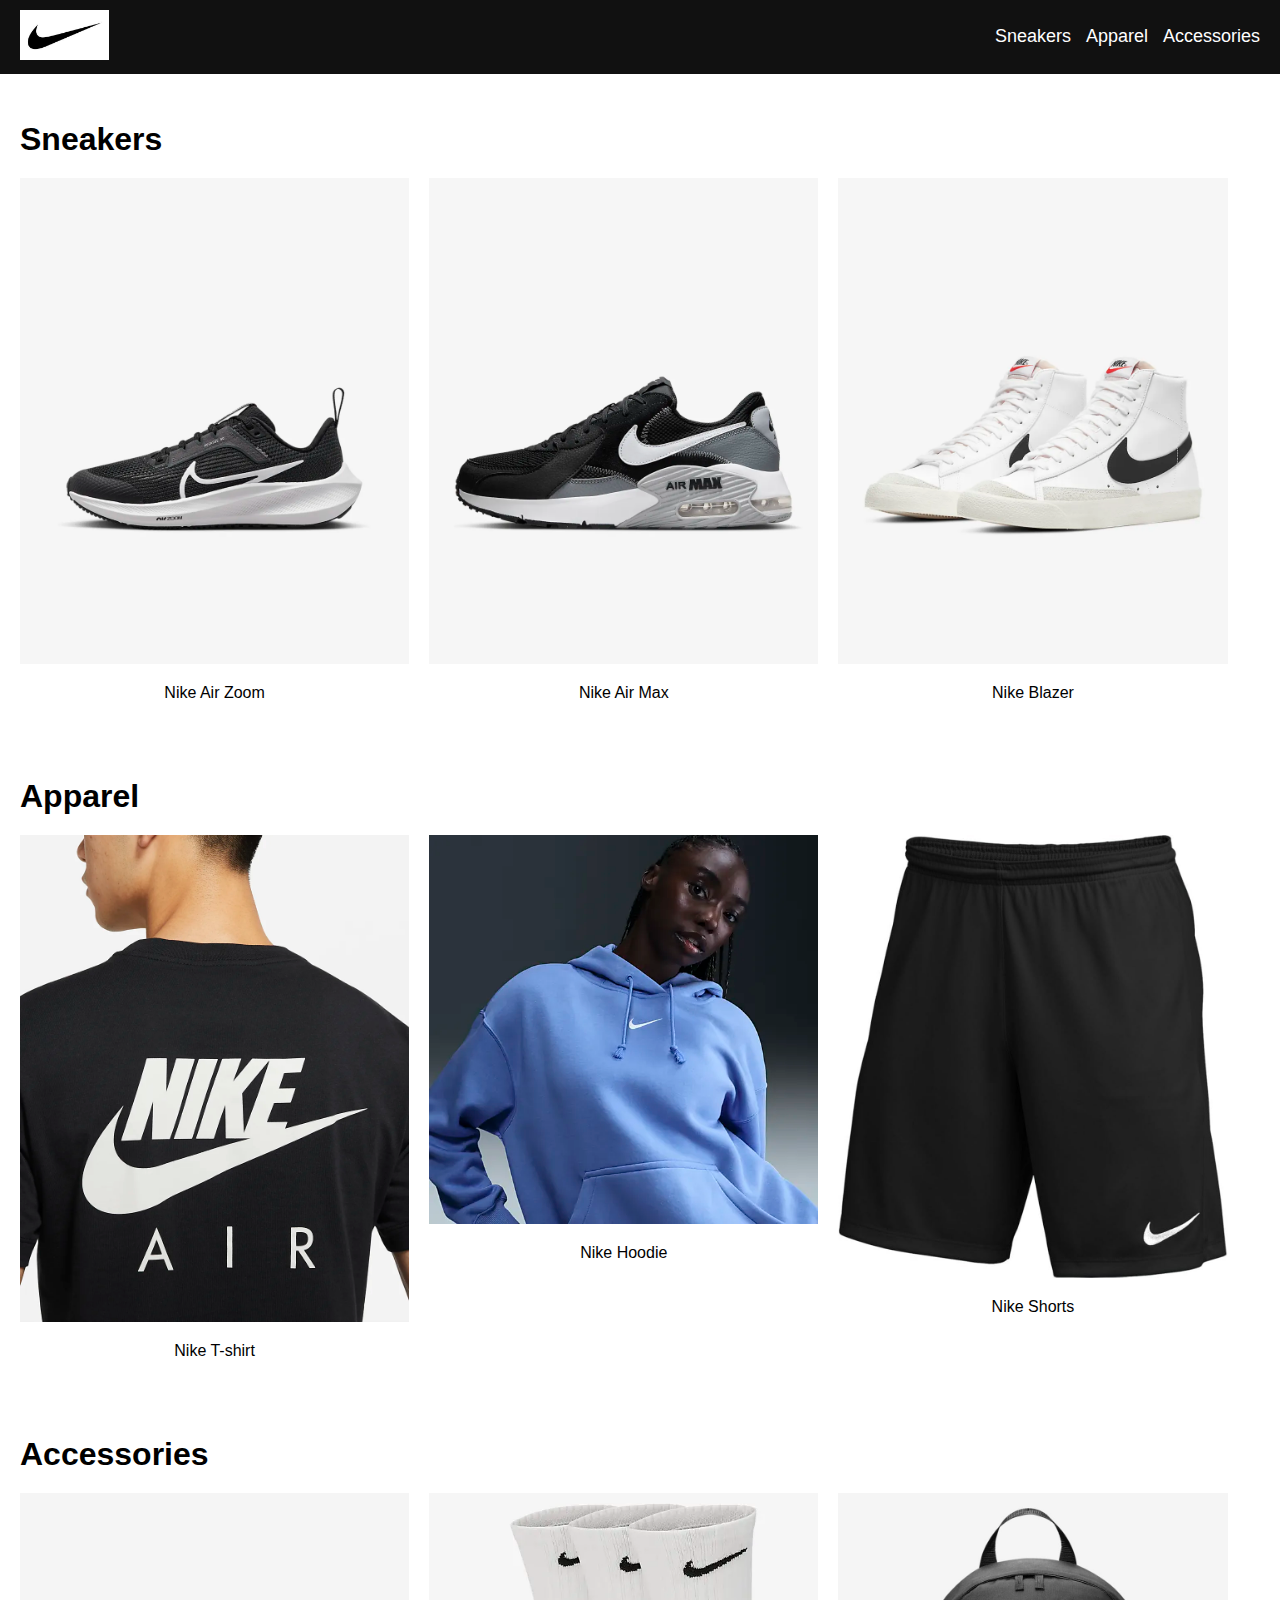
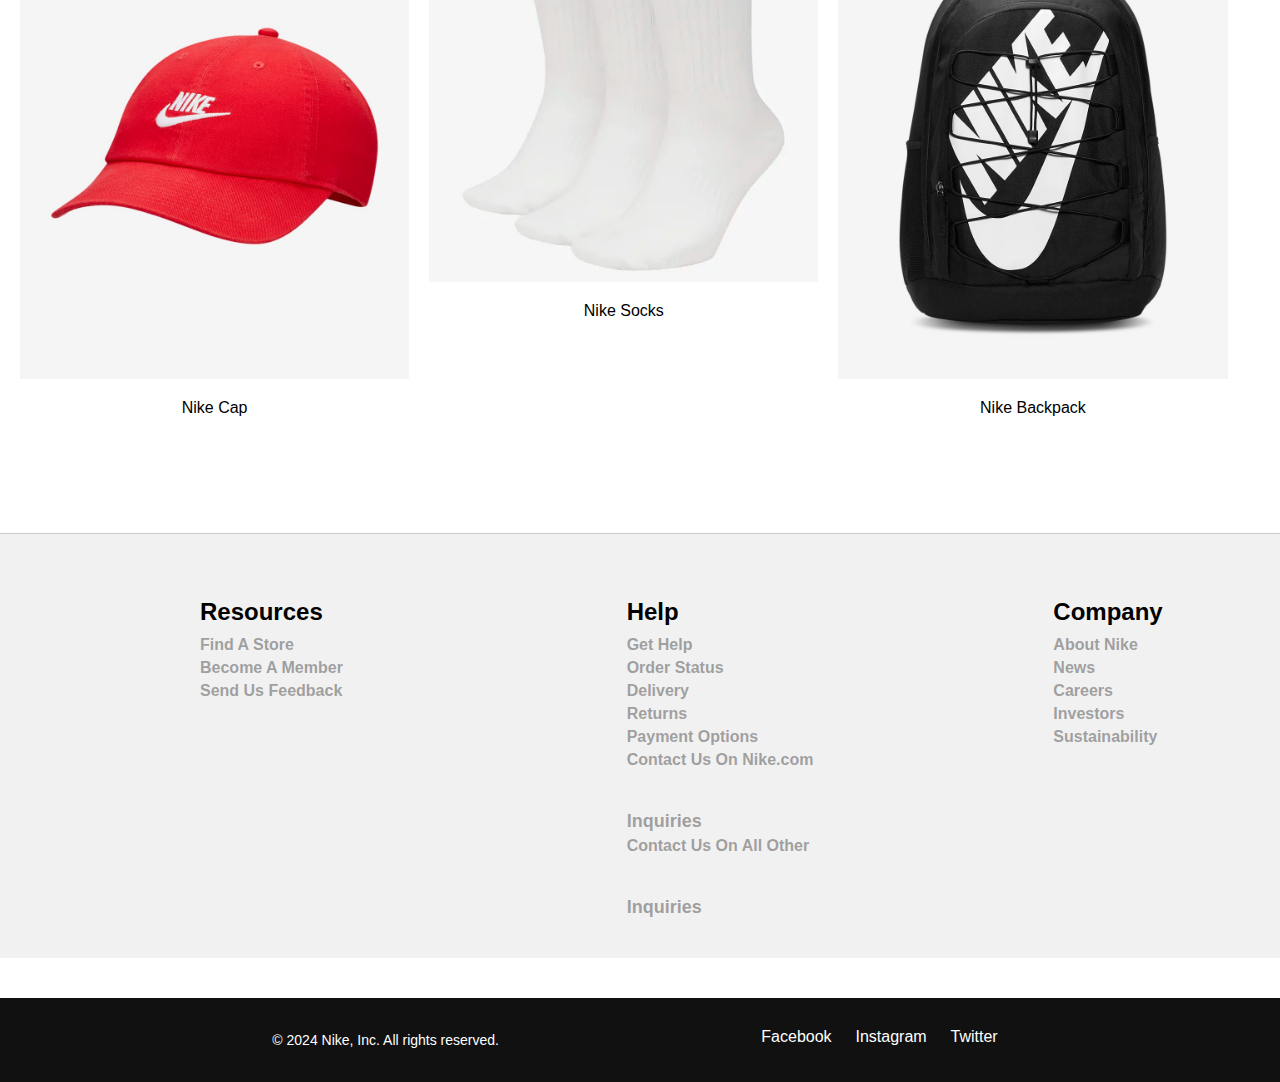
<file: collection.html>
<!DOCTYPE html>
<html lang="en">
<head>
    <meta charset="UTF-8">
    <meta name="viewport" content="width=device-width, initial-scale=1.0">
    <title>Nike Collection</title>
    <link rel="stylesheet" href="collection.css">
</head>
<body>

    <!-- Header with navigation -->
    <header>
        <div class="logo">
            <a href="index.html"><img src="logo.jpg" alt="Nike Logo"></a>
        </div>
        <nav>
            <ul>
                <li><a href="#sneakers">Sneakers</a></li>
                <li><a href="#apparel">Apparel</a></li>
                <li><a href="#accessories">Accessories</a></li>
            </ul>
        </nav>
    </header>

    <!-- Collection Section -->
    <section class="collection">
        <div class="container">
            <!-- Sneakers Section -->
            <div id="sneakers" class="collection-category">
                <h2>Sneakers</h2>
                <div class="collection-items">
                    <div class="item">
                        <img src="air_zoom.jpg" alt="Nike Sneaker 1">
                        <p>Nike Air Zoom</p>
                    </div>
                    <div class="item">
                        <img src="nike_air_max.jpg" alt="Nike Sneaker 2">
                        <p>Nike Air Max</p>
                    </div>
                    <div class="item">
                        <img src="nike_blazer.jpg" alt="Nike Sneaker 3">
                        <p>Nike Blazer</p>
                    </div>
                </div>
            </div>

            <!-- Apparel Section -->
            <div id="apparel" class="collection-category">
                <h2>Apparel</h2>
                <div class="collection-items">
                    <div class="item">
                        <img src="nike_air_t-shirt.jpg" alt="Nike Apparel 1">
                        <p>Nike T-shirt</p>
                    </div>
                    <div class="item">
                        <img src="hoddies_women.jpg" alt="Nike Apparel 2">
                        <p>Nike Hoodie</p>
                    </div>
                    <div class="item">
                        <img src="nike_shorts.jpg" alt="Nike Apparel 3">
                        <p>Nike Shorts</p>
                    </div>
                </div>
            </div>

            <!-- Accessories Section -->
            <div id="accessories" class="collection-category">
                <h2>Accessories</h2>
                <div class="collection-items">
                    <div class="item">
                        <img src="nike_cap.jpg" alt="Nike Accessory 1">
                        <p>Nike Cap</p>
                    </div>
                    <div class="item">
                        <img src="nike_socks.jpg" alt="Nike Accessory 2">
                        <p>Nike Socks</p>
                    </div>
                    <div class="item">
                        <img src="nike_backpack.jpg" alt="Nike Accessory 3">
                        <p>Nike Backpack</p>
                    </div>
                </div>
            </div>
        </div>
    </section>

    <div class="footer">
        <div class="Resources">
            <div><h3>Resources</h3></div>
            <div><h5>Find A Store</h5></div>
            <div><h5>Become A Member</h5></div>
            <div><h5>Send Us Feedback</h5></div>
            <div></div>
            <div></div>
        </div> <br>
        <div class="Help">
            <div><h3>Help</h3></div>
            <div> <h5>Get Help</h5></div>
            <div><h5>Order Status</h5></div>
            <div><h5>Delivery</h5></div>
            <div><h5>Returns</h5></div>
            <div><h5>Payment Options</h5></div>
            <div><h5>Contact Us On Nike.com</h5>
            <h6>Inquiries</h6></div>
            <div><h5>Contact Us On All Other</h5>
            <h6>Inquiries</h6></div>
        </div> <br>
        <div class="Company">
            <div><h3>Company</h3></div>
            <div><h5>About Nike</h5></div>
            <div> <h5>News</h5></div>
            <div><h5>Careers</h5></div>
            <div><h5>Investors</h5></div>
            <div><h5>Sustainability</h5></div>
        </div>
      </div>
      
      <footer>
        <p>&copy; 2024 Nike, Inc. All rights reserved.</p>
        <div class="social-links">
            <a href="lodingpage.html">Facebook</a>
            <a href="lodingpage.html">Instagram</a>
            <a href="lodingpage.html">Twitter</a>
        </div>
    </footer>
</body>
</html>
</file>
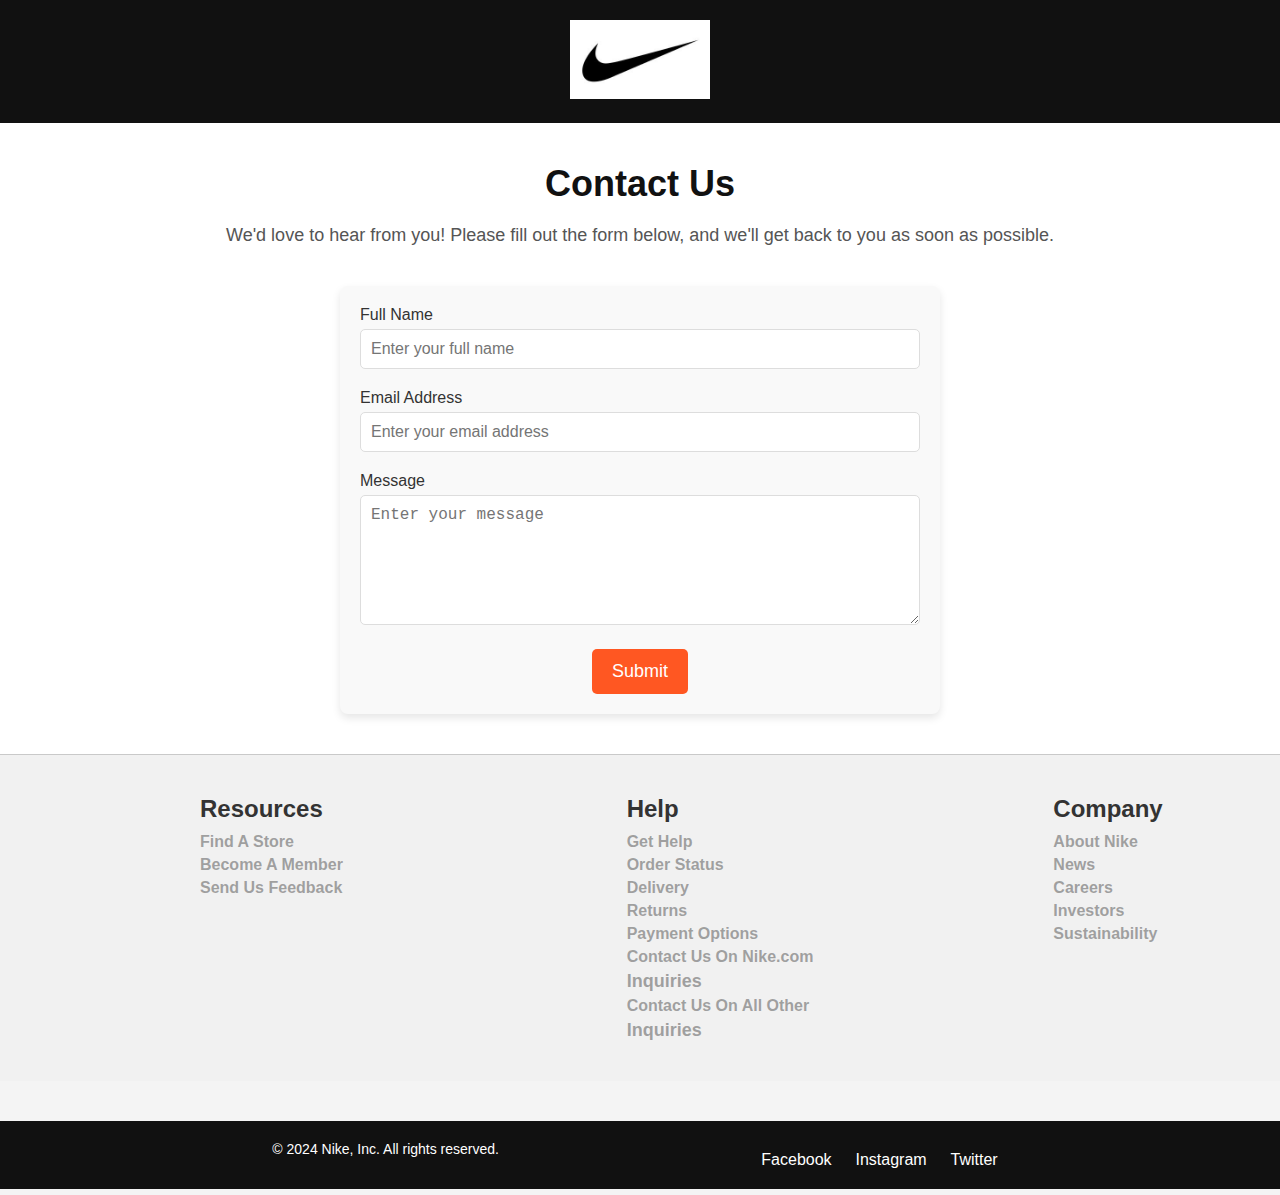
<file: contact.html>
<!DOCTYPE html>
<html lang="en">
<head>
    <meta charset="UTF-8">
    <meta name="viewport" content="width=device-width, initial-scale=1.0">
    <title>Contact Us | Nike</title>
    <link rel="stylesheet" href="contact.css">
</head>
<body>

    <!-- Header Section -->
    <header>
        <div class="logo">
            <a href="index.html"><img src="logo.jpg" alt="Nike Logo"></a>
        </div>
    </header>

    <!-- Contact Section -->
    <section class="contact">
        <div class="container">
            <h2>Contact Us</h2>
            <p>We'd love to hear from you! Please fill out the form below, and we'll get back to you as soon as possible.</p>
            <form action="#" method="post">
                <div class="form-group">
                    <label for="name">Full Name</label>
                    <input type="text" id="name" name="name" placeholder="Enter your full name" required>
                </div>

                <div class="form-group">
                    <label for="email">Email Address</label>
                    <input type="email" id="email" name="email" placeholder="Enter your email address" required>
                </div>

                <div class="form-group">
                    <label for="message">Message</label>
                    <textarea id="message" name="message" rows="6" placeholder="Enter your message" required></textarea>
                </div>

                <button type="submit">Submit</button>
            </form>
        </div>
    </section>
    <div class="footer">
        <div class="Resources">
            <div><h3>Resources</h3></div>
            <div><h5>Find A Store</h5></div>
            <div><h5>Become A Member</h5></div>
            <div><h5>Send Us Feedback</h5></div>
            <div></div>
            <div></div>
        </div> <br>
        <div class="Help">
            <div><h3>Help</h3></div>
            <div> <h5>Get Help</h5></div>
            <div><h5>Order Status</h5></div>
            <div><h5>Delivery</h5></div>
            <div><h5>Returns</h5></div>
            <div><h5>Payment Options</h5></div>
            <div><h5>Contact Us On Nike.com</h5>
            <h6>Inquiries</h6></div>
            <div><h5>Contact Us On All Other</h5>
            <h6>Inquiries</h6></div>
        </div> <br>
        <div class="Company">
            <div><h3>Company</h3></div>
            <div><h5>About Nike</h5></div>
            <div> <h5>News</h5></div>
            <div><h5>Careers</h5></div>
            <div><h5>Investors</h5></div>
            <div><h5>Sustainability</h5></div>
        </div>
      </div>
      <footer>
        <p>&copy; 2024 Nike, Inc. All rights reserved.</p>
        <div class="social-links">
            <a href="lodingpage.html">Facebook</a>
            <a href="lodingpage.html">Instagram</a>
            <a href="lodingpage.html">Twitter</a>
        </div>
    </footer>

</body>
</html>
</file>
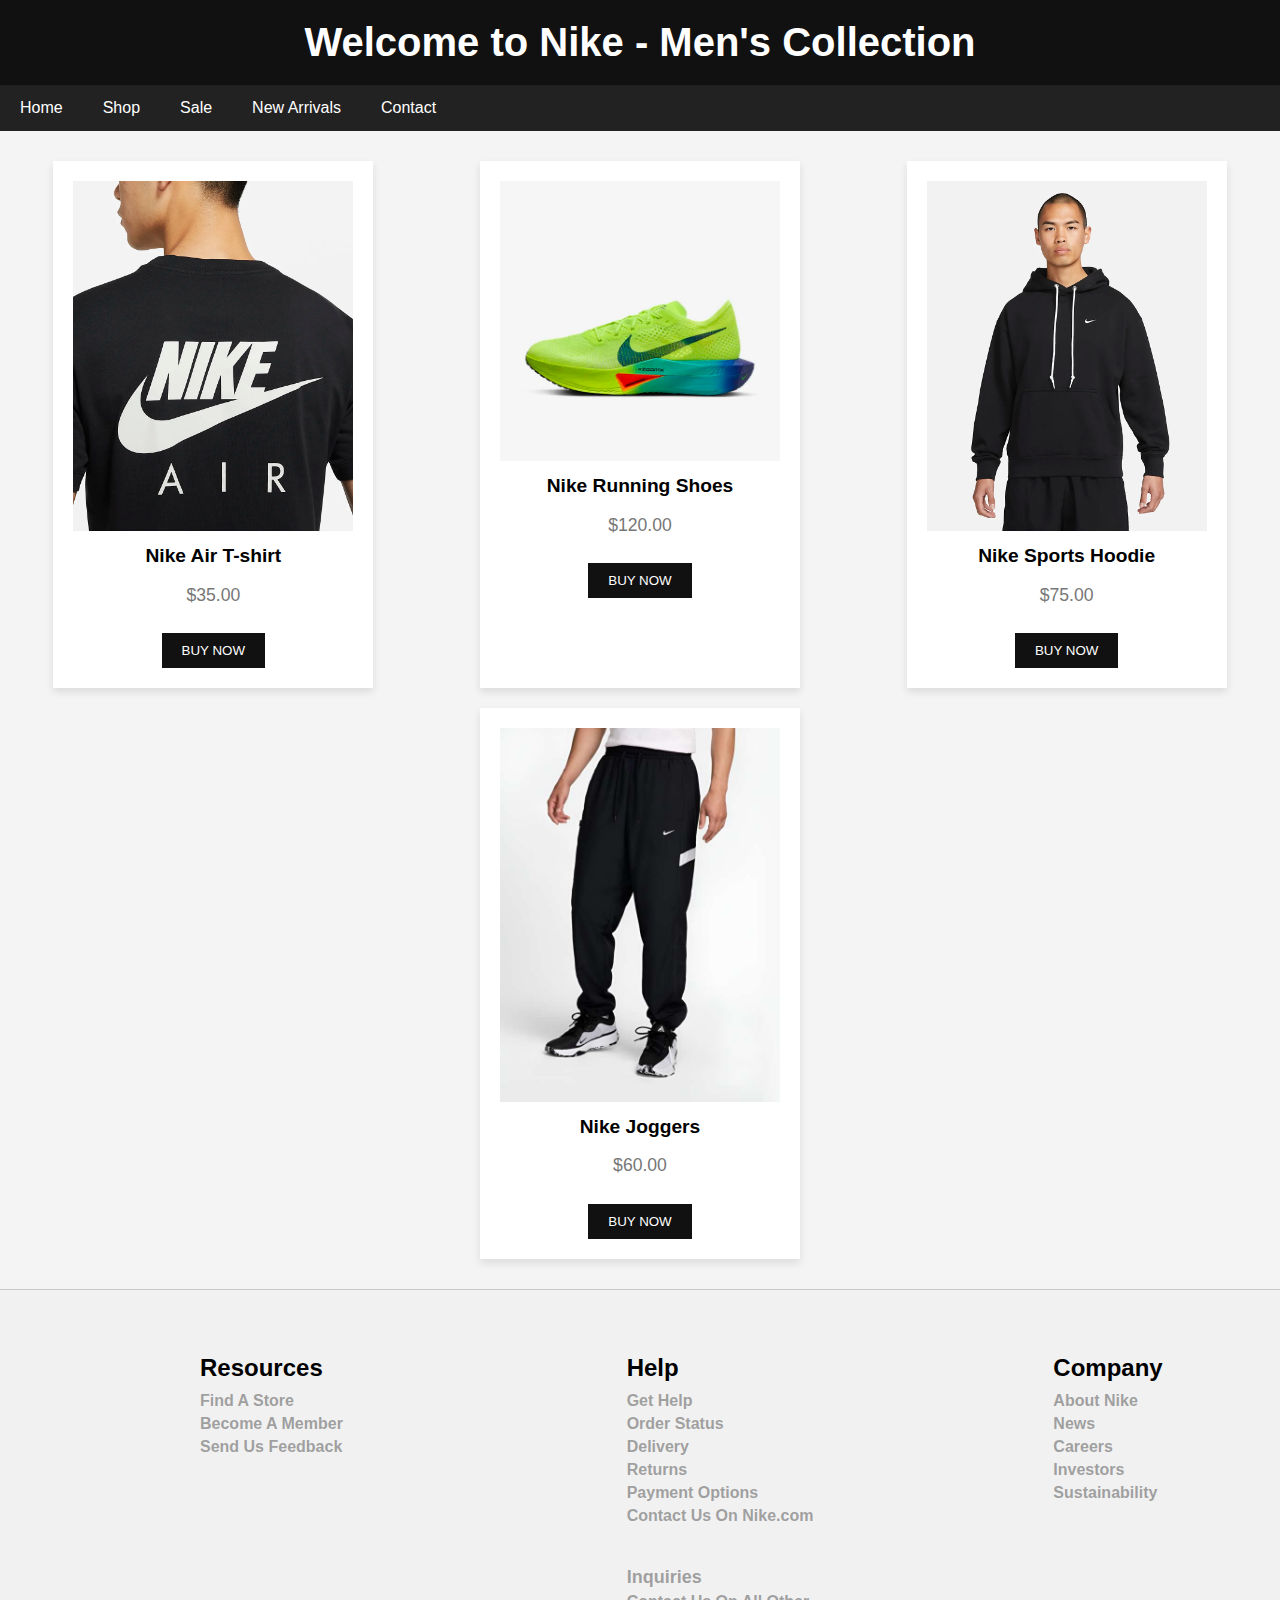
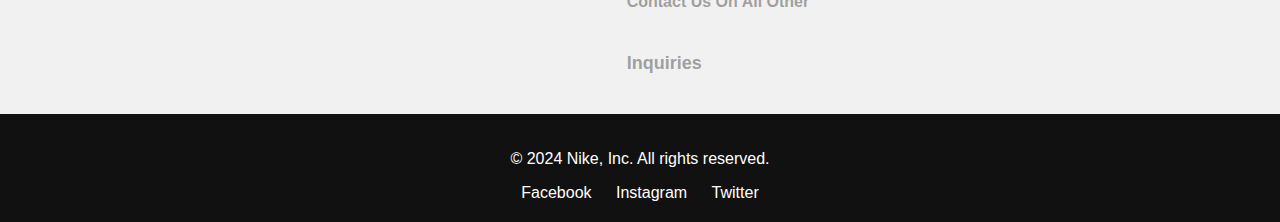
<file: men.html>
<!DOCTYPE html>
<html lang="en">
<head>
    <meta charset="UTF-8">
    <meta name="viewport" content="width=device-width, initial-scale=1.0">
    <title>Nike - Men's Collection</title>
    <style>
body {
    font-family: Arial, sans-serif;
    margin: 0;
    padding: 0;
    background-color: #f4f4f4;
}
header {
    background-color: #111;
    color: white;
    padding: 20px;
    text-align: center;
}
header h1 {
    margin: 0;
    font-size: 2.5em;
}
nav {
    background-color: #222;
    overflow: hidden;
}
nav a {
    float: left;
    display: block;
    color: white;
    padding: 14px 20px;
    text-align: center;
    text-decoration: none;
}
nav a:hover {
    background-color: #575757;
}
.content {
    display: flex;
    flex-wrap: wrap;
    justify-content: space-around;
    margin-top: 20px;
}
.product-card {
    background-color: white;
    box-shadow: 0 4px 8px rgba(0, 0, 0, 0.1);
    margin: 10px;
    padding: 20px;
    text-align: center;
    width: 280px;
}
.product-card img {
    width: 100%;
    height: auto;
}
.product-card h3 {
    margin: 10px 0;
    font-size: 1.2em;
}
.product-card p {
    font-size: 1.1em;
    color: #777;
}
.btn-buy {
    background-color: #111;
    color: white;
    padding: 10px 20px;
    border: none;
    cursor: pointer;
    margin-top: 10px;
    text-transform: uppercase;
}
.btn-buy:hover {
    background-color: #575757;
}
.footer{
height: auto;
    width: 100%;
    background-color:transparent;
    display: flex;
    justify-content: space-evenly;
    border-top:1px solid rgba(0, 0, 0, 0.164) ;
    margin-top: 20px;
}
.Resources{
    font-size: larger;
}
.Resources h3{
    font-size: 50px;
}
.Resources h5{
    font-size: 20px;
    color: rgba(77, 77, 77, 0.507);
    margin-bottom: -30px;
}
.Help{
    font-size: larger;
}
.Help h3{
    font-size: 50px;
}
.Help h5{
    font-size: 20px;
    color: rgba(77, 77, 77, 0.507);
    margin-bottom: -10px;
}
.Help h6{
    font-size: 18px;
    color: rgba(77, 77, 77, 0.507);
    margin-bottom: 0px;
}
.Company{
    font-size: larger;
}
.Company h3{
    font-size: 50px;
}
.Company h5{
    font-size: 20px;
    color: rgba(77, 77, 77, 0.507);
    margin-bottom: -20px;
}
.footer {
    width: 100%;
    display: flex;
    justify-content: space-between;
    padding: 40px 0;
    background-color: #f1f1f1;
}
.add{
    display: inline;
    height: auto;
    width: auto;
}
.vtext h2{
    margin-top: 20px;
    margin-bottom: 20px ;
    font-size: 30px;
    font-weight: 700;
    text-align: center;
}
.footer .Resources,
.footer .Help,
.footer .Company {
    flex: 1;
    width: 100%;
    margin-left: 200px;
}

.footer h3 {
    font-size: 1.5rem;
    margin-bottom: 10px;
}

.footer h5 {
    margin: 5px 0;
    font-size: 1rem;
}
footer {
    background-color: #111;
    color: white;
    text-align: center;
    padding: 20px;
}

footer .social-links {
    margin-top: 10px;
}

footer .social-links a {
    color: white;
    text-decoration: none;
    margin: 0 10px;
    font-size: 16px;
    transition: color 0.3s;
}
@media (max-width: 800px) {
    .footer {
        flex-direction: column;
        justify-content: center;
        align-items: center;
        width: 100%;
    }

    .footer .Resources,
    .footer .Help,
    .footer .Company {
        margin-bottom: 20px;
    }
}
    </style>
</head>
<body>

<header>
    <h1>Welcome to Nike - Men's Collection</h1>
</header>

<nav>
    <a href="index.html">Home</a>
    <a href="lodingpage.html">Shop</a>
    <a href="lodingpage.html">Sale</a>
    <a href="lodingpage.html">New Arrivals</a>
    <a href="contact.html">Contact</a>
</nav>

<section class="content">
    <div class="product-card">
        <img src="nike_air_t-shirt.jpg" alt="Nike T-shirt">
        <h3>Nike Air T-shirt</h3>
        <p>$35.00</p>
        <button class="btn-buy">Buy Now</button>
    </div>
    <div class="product-card">
        <img src="running_shoes.jpg" alt="Nike Sneakers">
        <h3>Nike Running Shoes</h3>
        <p>$120.00</p>
        <button class="btn-buy">Buy Now</button>
    </div>
    <div class="product-card">
        <img src="nike_hoodie.jpg" alt="Nike Hoodie">
        <h3>Nike Sports Hoodie</h3>
        <p>$75.00</p>
        <button class="btn-buy">Buy Now</button>
    </div>
    <div class="product-card">
        <img src="nike_joggerys.jpg" alt="Nike Joggers">
        <h3>Nike Joggers</h3>
        <p>$60.00</p>
        <button class="btn-buy">Buy Now</button>
    </div>
</section>
<div class="footer">
    <div class="Resources">
        <div><h3>Resources</h3></div>
        <div><h5>Find A Store</h5></div>
        <div><h5>Become A Member</h5></div>
        <div><h5>Send Us Feedback</h5></div>
        <div></div>
        <div></div>
    </div> <br>
    <div class="Help">
        <div><h3>Help</h3></div>
        <div> <h5>Get Help</h5></div>
        <div><h5>Order Status</h5></div>
        <div><h5>Delivery</h5></div>
        <div><h5>Returns</h5></div>
        <div><h5>Payment Options</h5></div>
        <div><h5>Contact Us On Nike.com</h5>
        <h6>Inquiries</h6></div>
        <div><h5>Contact Us On All Other</h5>
        <h6>Inquiries</h6></div>
    </div> <br>
    <div class="Company">
        <div><h3>Company</h3></div>
        <div><h5>About Nike</h5></div>
        <div> <h5>News</h5></div>
        <div><h5>Careers</h5></div>
        <div><h5>Investors</h5></div>
        <div><h5>Sustainability</h5></div>
    </div>
  </div>
  <footer>
    <p>&copy; 2024 Nike, Inc. All rights reserved.</p>
    <div class="social-links">
        <a href="#">Facebook</a>
        <a href="#">Instagram</a>
        <a href="#">Twitter</a>
    </div>
</footer>
</body>
</html>
</file>
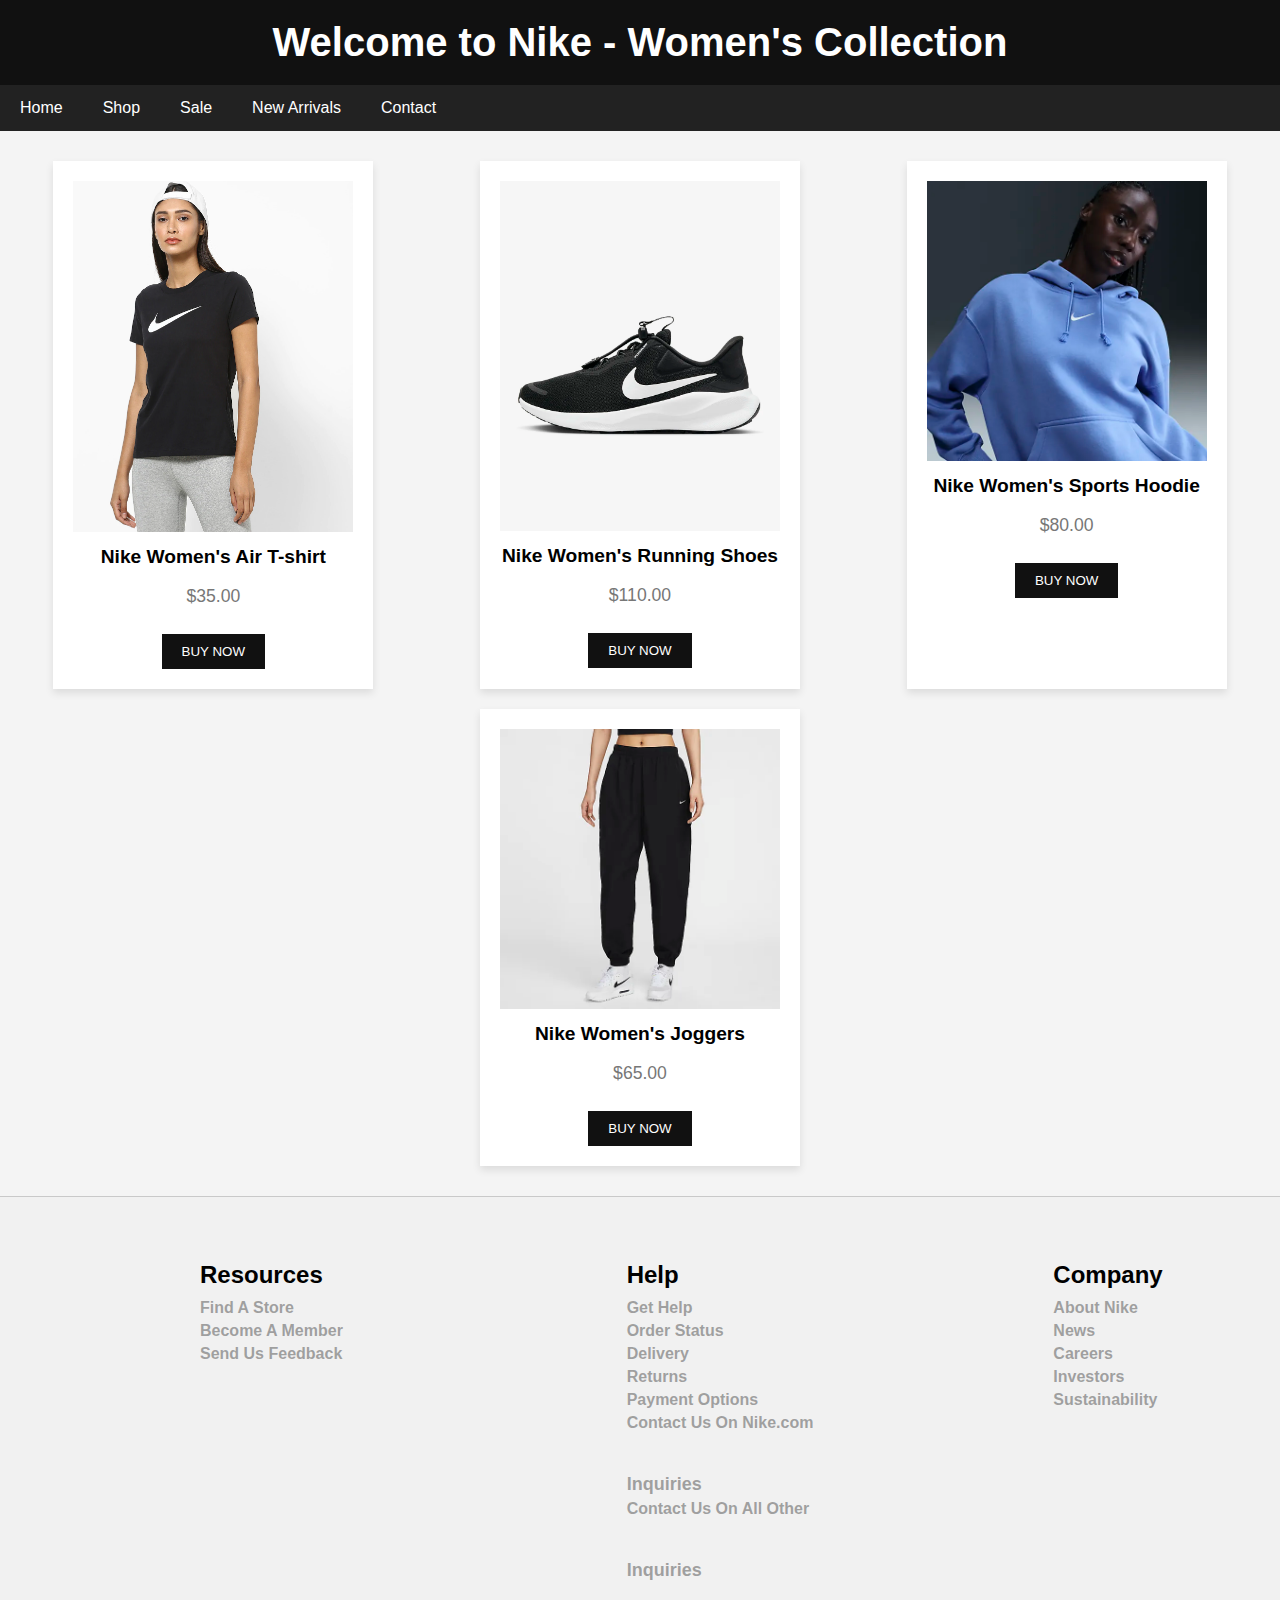
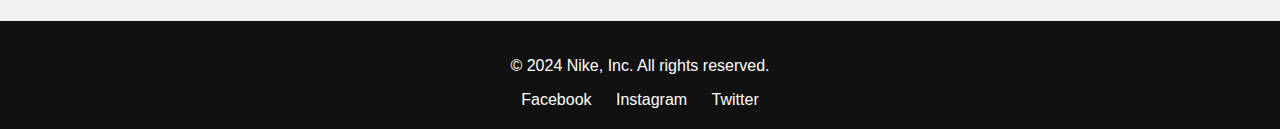
<file: women.html>
<!DOCTYPE html>
<html lang="en">
<head>
    <meta charset="UTF-8">
    <meta name="viewport" content="width=device-width, initial-scale=1.0">
    <title>Nike - Women's Collection</title>
    <style>
body {
    font-family: Arial, sans-serif;
    margin: 0;
    padding: 0;
    background-color: #f4f4f4;
}
header {
    background-color: #111;
    color: white;
    padding: 20px;
    text-align: center;
}
header h1 {
    margin: 0;
    font-size: 2.5em;
}
nav {
    background-color: #222;
    overflow: hidden;
}
nav a {
    float: left;
    display: block;
    color: white;
    padding: 14px 20px;
    text-align: center;
    text-decoration: none;
}
nav a:hover {
    background-color: #575757;
}
.content {
    display: flex;
    flex-wrap: wrap;
    justify-content: space-around;
    margin-top: 20px;
}
.product-card {
    background-color: white;
    box-shadow: 0 4px 8px rgba(0, 0, 0, 0.1);
    margin: 10px;
    padding: 20px;
    text-align: center;
    width: 280px;
}
.product-card img {
    width: 100%;
    height: auto;
}
.product-card h3 {
    margin: 10px 0;
    font-size: 1.2em;
}
.product-card p {
    font-size: 1.1em;
    color: #777;
}
.btn-buy {
    background-color: #111;
    color: white;
    padding: 10px 20px;
    border: none;
    cursor: pointer;
    margin-top: 10px;
    text-transform: uppercase;
}
.btn-buy:hover {
    background-color: #575757;
}
.footer{
    height:auto;
    width: 100%;
    background-color:transparent;
    display: flex;
    justify-content: space-evenly;
    border-top:1px solid rgba(0, 0, 0, 0.164) ;
    margin-top: 20px;
}
.Resources{
    font-size: larger;
}
.Resources h3{
    font-size: 50px;
}
.Resources h5{
    font-size: 20px;
    color: rgba(77, 77, 77, 0.507);
    margin-bottom: -30px;
}
.Help{
    font-size: larger;
}
.Help h3{
    font-size: 50px;
}
.Help h5{
    font-size: 20px;
    color: rgba(77, 77, 77, 0.507);
    margin-bottom: -10px;
}
.Help h6{
    font-size: 18px;
    color: rgba(77, 77, 77, 0.507);
    margin-bottom: 0px;
}
.Company{
    font-size: larger;
}
.Company h3{
    font-size: 50px;
}
.Company h5{
    font-size: 20px;
    color: rgba(77, 77, 77, 0.507);
    margin-bottom: -20px;
}
.footer {
    width: 100%;
    display: flex;
    justify-content: space-between;
    padding: 40px 0;
    background-color: #f1f1f1;
}
.add{
    display: inline;
    height: auto;
    width: auto;
}
.vtext h2{
    margin-top: 20px;
    margin-bottom: 20px ;
    font-size: 30px;
    font-weight: 700;
    text-align: center;
}
.footer .Resources,
.footer .Help,
.footer .Company {
    flex: 1;
    width: 100%;
    margin-left:200px ;
}

.footer h3 {
    font-size: 1.5rem;
    margin-bottom: 10px;
}

.footer h5 {
    margin: 5px 0;
    font-size: 1rem;
}
footer {
    background-color: #111;
    color: white;
    text-align: center;
    padding: 20px;
}

footer .social-links {
    margin-top: 10px;
}

footer .social-links a {
    color: white;
    text-decoration: none;
    margin: 0 10px;
    font-size: 16px;
    transition: color 0.3s;
}

footer .social-links a:hover {
    color: #ff5722;
}
@media (max-width: 800px) {
    .footer {
        flex-direction: column;
        justify-content: center;
        align-items: center;
        width: 100%;
    }

    .footer .Resources,
    .footer .Help,
    .footer .Company {
        margin-bottom: 20px;
    }
}
    </style>
</head>
<body>

<header>
    <h1>Welcome to Nike - Women's Collection</h1>
</header>

<nav>
    <a href="index.html">Home</a>
    <a href="lodingpage.html">Shop</a>
    <a href="lodingpage.html">Sale</a>
    <a href="lodingpage.html">New Arrivals</a>
    <a href="contact.html">Contact</a>
</nav>

<section class="content">
    <div class="product-card">
        <img src="t-shirt_women.jpg" alt="Nike Women's T-shirt">
        <h3>Nike Women's Air T-shirt</h3>
        <p>$35.00</p>
        <button class="btn-buy">Buy Now</button>
    </div>
    <div class="product-card">
        <img src="runnigshoe_women.jpg" alt="Nike Women's Sneakers">
        <h3>Nike Women's Running Shoes</h3>
        <p>$110.00</p>
        <button class="btn-buy">Buy Now</button>
    </div>
    <div class="product-card">
        <img src="hoddies_women.jpg" alt="Nike Women's Hoodie">
        <h3>Nike Women's Sports Hoodie</h3>
        <p>$80.00</p>
        <button class="btn-buy">Buy Now</button>
    </div>
    <div class="product-card">
        <img src="joggers_women.jpg" alt="Nike Women's Joggers">
        <h3>Nike Women's Joggers</h3>
        <p>$65.00</p>
        <button class="btn-buy">Buy Now</button>
    </div>
</section>
<div class="footer">
    <div class="Resources">
        <div><h3>Resources</h3></div>
        <div><h5>Find A Store</h5></div>
        <div><h5>Become A Member</h5></div>
        <div><h5>Send Us Feedback</h5></div>
        <div></div>
        <div></div>
    </div> <br>
    <div class="Help">
        <div><h3>Help</h3></div>
        <div> <h5>Get Help</h5></div>
        <div><h5>Order Status</h5></div>
        <div><h5>Delivery</h5></div>
        <div><h5>Returns</h5></div>
        <div><h5>Payment Options</h5></div>
        <div><h5>Contact Us On Nike.com</h5>
        <h6>Inquiries</h6></div>
        <div><h5>Contact Us On All Other</h5>
        <h6>Inquiries</h6></div>
    </div> <br>
    <div class="Company">
        <div><h3>Company</h3></div>
        <div><h5>About Nike</h5></div>
        <div> <h5>News</h5></div>
        <div><h5>Careers</h5></div>
        <div><h5>Investors</h5></div>
        <div><h5>Sustainability</h5></div>
    </div>
  </div>
  <footer>
    <p>&copy; 2024 Nike, Inc. All rights reserved.</p>
    <div class="social-links">
        <a href="#">Facebook</a>
        <a href="#">Instagram</a>
        <a href="#">Twitter</a>
    </div>
</footer>
</body>
</html>
</file>
<file: collection.css>
/* styles.css */
/* General Styles */
body {
    font-family: Arial, sans-serif;
    margin: 0;
    padding: 0;
    box-sizing: border-box;
}

header {
    display: flex;
    justify-content: space-between;
    padding: 10px 20px;
    background-color: #111;
}

header .logo img {
    max-height: 50px;
}

nav ul {
    list-style: none;
    display: flex;
    gap: 15px;
}

nav ul li a {
    text-decoration: none;
    color: white;
    font-size: 18px;
}

.collection {
    padding: 20px;
}

.collection-category {
    margin-bottom: 40px;
}

.collection-category h2 {
    font-size: 2em;
    margin-bottom: 20px;
}

.collection-items {
    display: flex;
    gap: 20px;
    flex-wrap: wrap;
}

.collection-items .item {
    width: calc(33% - 20px);
    text-align: center;
    margin-bottom: 20px;
}

.collection-items .item img {
    max-width: 100%;
    height: auto;
}

/* Footer Styles */

footer {
    background-color: #111;
    color: white;
    text-align: center;
    padding: 10px;
    font-size: 14px;
    margin-top: 40px;
    display: flex;
    justify-content: space-evenly;
}
.footer{
    height:auto;
    width: 100%;
    background-color:transparent;
    display: flex;
    justify-content: space-evenly;
    border-top:1px solid rgba(0, 0, 0, 0.164) ;
    margin-top: 20px;
}
.Resources{
    font-size: larger;
}
.Resources h3{
    font-size: 50px;
}
.Resources h5{
    font-size: 20px;
    color: rgba(77, 77, 77, 0.507);
    margin-bottom: -30px;
}
.Help{
    font-size: larger;
}
.Help h3{
    font-size: 50px;
}
.Help h5{
    font-size: 20px;
    color: rgba(77, 77, 77, 0.507);
    margin-bottom: -10px;
}
.Help h6{
    font-size: 18px;
    color: rgba(77, 77, 77, 0.507);
    margin-bottom: 0px;
}
.Company{
    font-size: larger;
}
.Company h3{
    font-size: 50px;
}
.Company h5{
    font-size: 20px;
    color: rgba(77, 77, 77, 0.507);
    margin-bottom: -20px;
}
.footer {
    width: 100%;
    display: flex;
    justify-content: space-between;
    padding: 40px 0;
    background-color: #f1f1f1;
}
.add{
    display: inline;
    height: auto;
    width: auto;
}
.vtext h2{
    margin-top: 20px;
    margin-bottom: 20px ;
    font-size: 30px;
    font-weight: 700;
    text-align: center;
}
.footer .Resources,
.footer .Help,
.footer .Company {
    flex: 1;
    width: 100%;
    margin-left:200px ;
}

.footer h3 {
    font-size: 1.5rem;
    margin-bottom: 10px;
}

.footer h5 {
    margin: 5px 0;
    font-size: 1rem;
}
footer {
    background-color: #111;
    color: white;
    text-align: center;
    padding: 20px;
}

footer .social-links {
    margin-top: 10px;
}

footer .social-links a {
    color: white;
    text-decoration: none;
    margin: 0 10px;
    font-size: 16px;
    transition: color 0.3s;
}

footer .social-links a:hover {
    color: #ff5722;
}


/* Media Queries for Mobile Devices */

/* For devices with a max width of 768px (tablets and below) */
@media (max-width: 550px) {
    header {
        flex-direction: column;
        align-items: center;
    }

    nav ul {
        flex-direction: column;
        align-items: center;
        padding: 0;
    }

    nav ul li {
        margin: 10px 0;
    }

    .collection-items {
        flex-direction: column;
        align-items: center;
    }

    .collection-items .item {
        width: 80%;  /* Make items wider on smaller screens */
    }

    footer .social-links {
        flex-direction: column;
    }

    footer .social-links a {
        margin-bottom: 10px;
    }
    .footer {
        flex-direction: column;
        justify-content: center;
        align-items: center;
        width: 100%;
    }

    .footer .Resources,
    .footer .Help,
    .footer .Company {
        margin-bottom: 20px;
    }
}

/* For devices with a max width of 480px (mobile phones) */
@media (max-width: 480px) {
    header .logo img {
        max-height: 40px; /* Smaller logo on smaller screens */
    }

    .collection-category h2 {
        font-size: 1.5em; /* Smaller headings for mobile */
    }

    .collection-items .item {
        width: 100%; 
    }

    footer {
        font-size: 14px;
    }
    .footer {
        flex-direction: column;
        justify-content: center;
        align-items: center;
        width: 100%;
    }

    .footer .Resources,
    .footer .Help,
    .footer .Company {
        margin-bottom: 20px;
    }
}
</file>
<file: contact.css>
/* styles.css */

/* General reset */
* {
    margin: 0;
    padding: 0;
    box-sizing: border-box;
}

body {
    font-family: Arial, sans-serif;
    background-color: #f4f4f4;
    color: #333;
}

/* Header Styling */
header {
    background-color: #111;
    padding: 20px;
    text-align: center;
}

header .logo img {
    width: 140px;
    height: auto;
}

/* Contact Section */
.contact {
    padding: 40px 20px;
    background-color: #fff;
    text-align: center;
}

.contact h2 {
    font-size: 36px;
    margin-bottom: 20px;
    color: #111;
}

.contact p {
    font-size: 18px;
    margin-bottom: 40px;
    color: #555;
}

.contact form {
    width: 100%;
    max-width: 600px;
    margin: 0 auto;
    background-color: #f9f9f9;
    padding: 20px;
    border-radius: 8px;
    box-shadow: 0 4px 8px rgba(0, 0, 0, 0.1);
}

.contact .form-group {
    margin-bottom: 20px;
    text-align: left;
}

.contact .form-group label {
    display: block;
    font-size: 16px;
    margin-bottom: 5px;
}

.contact .form-group input, 
.contact .form-group textarea {
    width: 100%;
    padding: 10px;
    font-size: 16px;
    border: 1px solid #ddd;
    border-radius: 5px;
    transition: border-color 0.3s ease;
}

.contact .form-group input:focus, 
.contact .form-group textarea:focus {
    border-color: #ff5722;
    outline: none;
}

.contact button {
    background-color: #ff5722;
    color: white;
    font-size: 18px;
    padding: 12px 20px;
    border: none;
    border-radius: 5px;
    cursor: pointer;
    transition: background-color 0.3s ease;
}

.contact button:hover {
    background-color: #e64a19;
}

footer {
    background-color: #111;
    color: white;
    text-align: center;
    padding: 10px;
    font-size: 14px;
    margin-top: 40px;
    display: flex;
    justify-content: space-evenly;
}
footer {
    background-color: #111;
    color: white;
    text-align: center;
    padding: 20px;
}

footer .social-links {
    margin-top: 10px;
}

footer .social-links a {
    color: white;
    text-decoration: none;
    margin: 0 10px;
    font-size: 16px;
    transition: color 0.3s;
}

footer .social-links a:hover {
    color: #ff5722;
}
.footer{
    height:auto;
    width: 100%;
    background-color:transparent;
    display: flex;
    justify-content: space-evenly;
    border-top:1px solid rgba(0, 0, 0, 0.164) ;
    /* margin-top: 20px; */
}
.Resources{
    font-size: larger;
}
.Resources h3{
    font-size: 50px;
}
.Resources h5{
    font-size: 20px;
    color: rgba(77, 77, 77, 0.507);
    margin-bottom: -30px;
}
.Help{
    font-size: larger;
}
.Help h3{
    font-size: 50px;
}
.Help h5{
    font-size: 20px;
    color: rgba(77, 77, 77, 0.507);
    margin-bottom: -10px;
}
.Help h6{
    font-size: 18px;
    color: rgba(77, 77, 77, 0.507);
    margin-bottom: 0px;
}
.Company{
    font-size: larger;
}
.Company h3{
    font-size: 50px;
}
.Company h5{
    font-size: 20px;
    color: rgba(77, 77, 77, 0.507);
    margin-bottom: -20px;
}
.footer {
    width: 100%;
    display: flex;
    justify-content: space-between;
    padding: 40px 0;
    background-color: #f1f1f1;
}
.add{
    display: inline;
    height: auto;
    width: auto;
}
.vtext h2{
    margin-top: 20px;
    margin-bottom: 20px ;
    font-size: 30px;
    font-weight: 700;
    text-align: center;
}
.footer .Resources,
.footer .Help,
.footer .Company {
    flex: 1;
    width: 100%;
    margin-left:200px ;
}

.footer h3 {
    font-size: 1.5rem;
    margin-bottom: 10px;
}

.footer h5 {
    margin: 5px 0;
    font-size: 1rem;
}
@media (max-width: 800px) {
    .footer {
        flex-direction: column;
        justify-content: center;
        align-items: center;
        width: 100%;
    }

    .footer .Resources,
    .footer .Help,
    .footer .Company {
        margin-bottom: 20px;
    }
}
</file>
